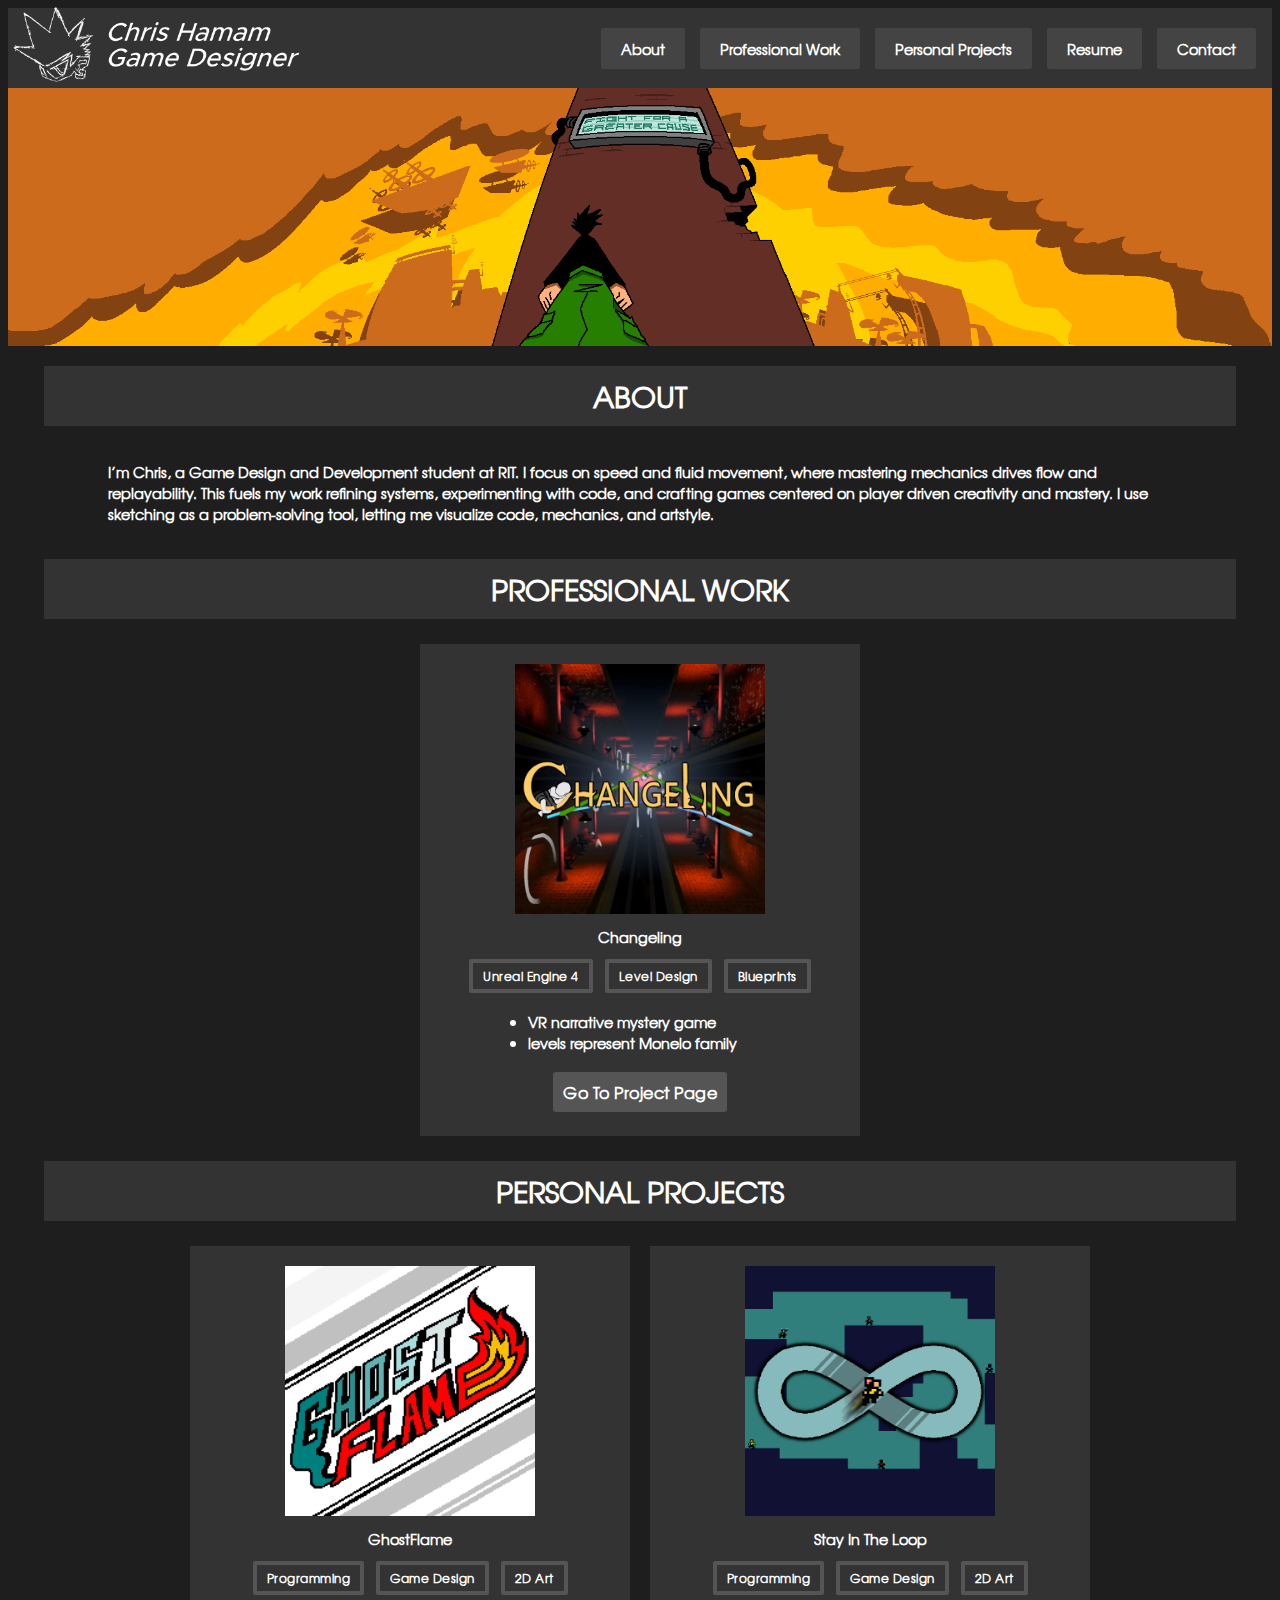
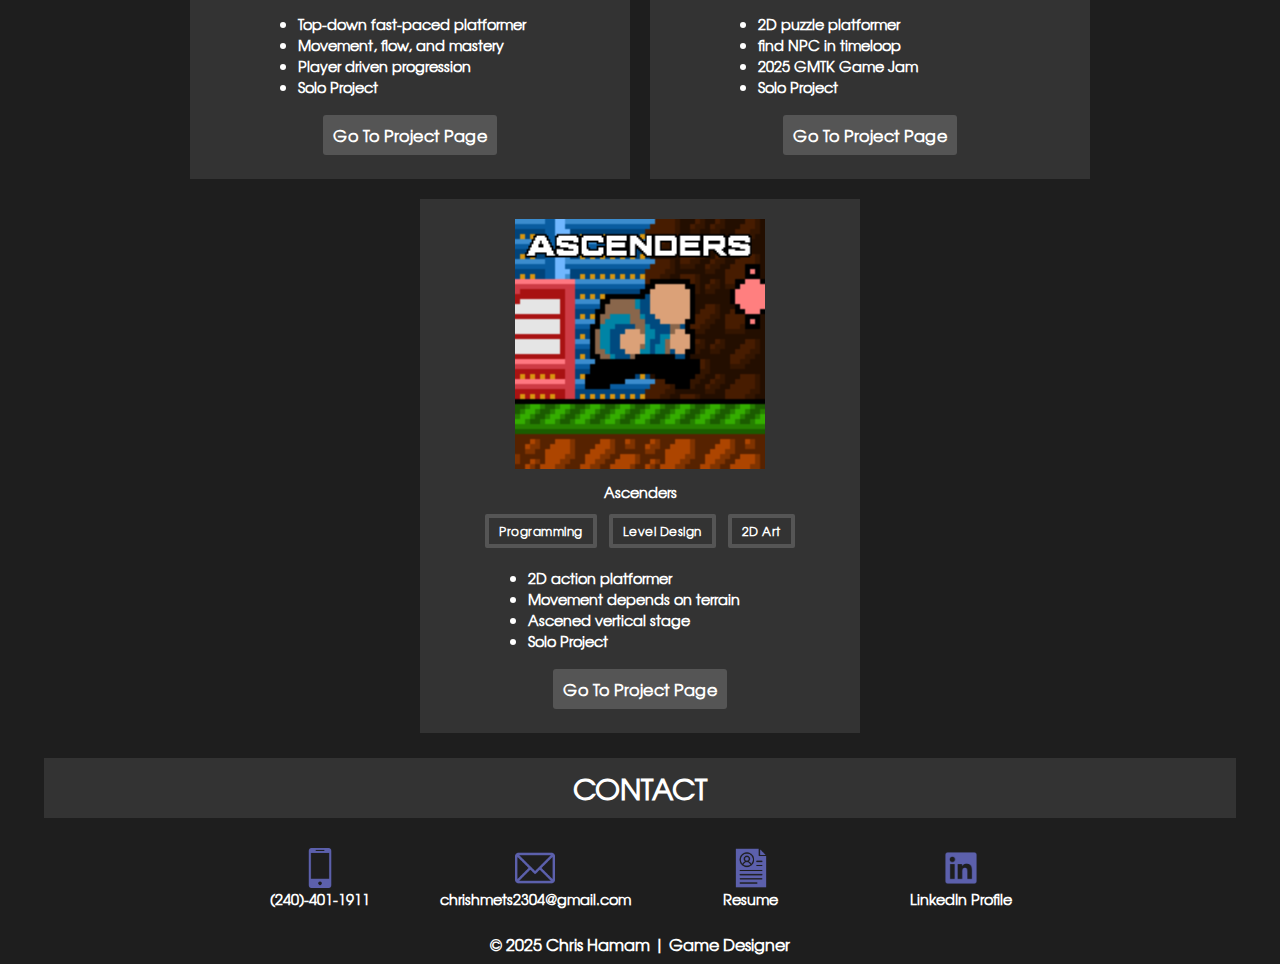
<file: index.html>
<!DOCTYPE html>
<html lang="en">
    <head>
        <meta charset="UTF-8">
        <meta name="viewport" content="width = device-width, initial-scale = 1.0">
        <title>Chris Hamam Game Design Portfolio</title>
        <link rel="icon" href="icons/flameicon4.ico" type="image/x-icon">
        <link rel="stylesheet" href="styles/styles.css">
    </head>

    
    <body>

        <!-- navbar -->
            <nav class="navbar">
                <div class="navbar-brand">
                    <a href="index.html">
                            <img src="images/icon-portfolio3.png" class="logo">
                    </a>
                </div>
                <div class="navbar-links">
                    <a href="#about">About</a>
                    <a href="#professional-work">Professional Work</a>
                    <a href="#personal-projects">Personal Projects</a>
                    <a href="https://drive.google.com/file/d/19BFu9rNbxPisLbc_l7tVzo2_o8Cfnv6I/view?usp=sharing" target="_blank">Resume</a>
                    <a href="#contact">Contact</a>
                </div>
                <div class="menus" onclick="toggleMenu()">
                    <span></span>
                    <span></span>
                    <span></span>
                </div>
            </nav>

            <div class="nav-spacer"></div>

            <!--Banner-->
            <img src="images/headerImages/bannerIndex.png" width = 100%>

        <!-- MAIN FLEX CONTAINER -->
        <div class="flexbox-container">

            <div id="about">
            <h1>ABOUT</h1>

            <div class="text-short">
                I’m Chris, a Game Design and Development student at RIT. I focus on speed and fluid movement, 
                where mastering mechanics drives flow and replayability. This fuels my work refining systems, experimenting with code, and 
                crafting games centered on player driven creativity and mastery. I use sketching as a problem-solving tool, letting me visualize code, mechanics, and artstyle.
                </div>
            <!--
            <div class="text-long">
                
                I’m Chris, a Game Design and Development student at RIT. I focus on speed and fluid movement, 
                where mastering mechanics drives flow and replayability. This fuels my work refining systems, experimenting with code, and 
                crafting games centered on player driven creativity and mastery. I use sketching as a problem-solving tool, letting me visualize code, mechanics, and artstyle.

                This is the core of my design process and .....
                </div>
                
            </div>
            <button class="toggleBtn">View More</button>-->

            <div id="professional-work"></div>
            <h1>PROFESSIONAL WORK</h1>
            <!-- Professional Work SUB CONTAINER -->
            <div class="sub-flex-container">

                <!-- CHANGELING -->
                    <div class="item">
                        <a href="changeling.html">
                            <img src="images/icon-changeling.png">
                            <div class="p2">Changeling</div>
                        </a>
                        <div class="tags">
                            <span class="tag">Unreal Engine 4</span>
                            <span class="tag">Level Design</span>
                            <span class="tag">Blueprints</span>
                        </div>
                        <ul>
                            <li>VR narrative mystery game</li>
                            <li>levels represent Monelo family</li>
                        </ul>
                        <a href="changeling.html" class="button">Go To Project Page</a>
                    </div>
            </div>

            <div id="personal-projects"></div>
            <h1>PERSONAL PROJECTS</h1>
            
            <!-- Personal Projects SUB CONTAINER -->
            <div class="sub-flex-container">

                <!-- GHOST FLAME -->
                    <div class="item">
                        <a href="ghostflame.html">
                            <img src="images/icon-ghostflame.png">
                            <div class="p2">GhostFlame</div>
                        </a>
                        <div class="tags">
                            <span class="tag">Programming</span>
                            <span class="tag">Game Design</span>
                            <span class="tag">2D Art</span>
                        </div>
                        <ul>
                            <li>Top-down fast-paced platformer</li>
                            <li>Movement, flow, and mastery</li>
                            <li>Player driven progression</li>
                            <li>Solo Project</li>
                        </ul>
                        <a href="ghostflame.html" class="button">Go To Project Page</a>
                    </div>

                    <!-- STAY IN THE LOOP -->
                    <div class="item">
                        <a href="stayintheloop.html">
                            <img src="images/icon-stayinloop.png">
                            <div class="p2">Stay In The Loop</div>
                        </a>
                        <div class="tags">
                            <span class="tag">Programming</span>
                            <span class="tag">Game Design</span>
                            <span class="tag">2D Art</span>
                        </div>
                        <ul>
                            <li>2D puzzle platformer</li>
                            <li>find NPC in timeloop</li>
                            <li>2025 GMTK Game Jam</li>
                            <li>Solo Project</li>
                        </ul>
                        <a href="stayintheloop.html" class="button">Go To Project Page</a>
                    </div>

                    <!-- PUMPKIN SLASHER 
                    <div class="item">
                        <a href="pkslasher.html">
                            <img src="images/icon-pumpkin-slasher.png">
                            <p>Pumpkin Slasher Bloodbath</p>
                        </a>
                        <div class="tags">
                            <span class="tag">Game Design</span>
                            <span class="tag">2D Art</span>
                            <span class="tag">Programming</span>
                            <span class="tag">Team Project</span>
                            <span class="tag">2024 Granola.gg Game Jam</span>
                        </div>
                        <p>2D horror action game where you switch between two perspectives to escape the pumpkin slasher.</p>
                        <a href="pkslasher.html" class="button">Go To Project Page</a>
                    </div>-->

                    <!-- THE TRENCH 
                    <div class="item">
                        <a href="thetrench.html">
                            <img src="images/icon-thetrench.png">
                            <p>The Trench</p>
                        </a>
                        <div class="tags">
                            <span class="tag">Game Design</span>
                            <span class="tag">Level Design</span>
                            <span class="tag">2D Art</span>
                            <span class="tag">Programming</span>
                        </div>
                        <p>2D top-down action adventure game about escaping a maze by 
                            exploring for items, fighting enemies & bosses, and completing puzzles. </p>
                        <a href="thetrench.html" class="button">Go To Project Page</a>
                    </div>-->

                    <!-- ASCENDERS -->
                    <div class="item">
                        <a href="ascenders.html">
                            <img src="images/icon-ascenders.png">
                            <div class="p2">Ascenders</div>
                        </a>
                        <div class="tags">
                            <span class="tag">Programming</span>
                            <span class="tag">Level Design</span>
                            <span class="tag">2D Art</span>          
                        </div>
                        <ul>
                            <li>2D action platformer</li>
                            <li>Movement depends on terrain</li>
                            <li>Ascened vertical stage</li>
                            <li>Solo Project</li>
                        </ul>
                        <a href="ascenders.html" class="button">Go To Project Page</a>
                    </div>

                    <!-- ROLL ARENA 
                    <div class="item">
                        <a href="rollarena.html">
                            <img src="images/icon-rollarena.png">
                            <p>Roll Arena</p>
                        </a>
                        <div class="tags">
                            <span class="tag">Game Design</span>
                            <span class="tag">Level Design</span>
                            <span class="tag">2D Art</span>
                            <span class="tag">Programming</span>
                            <span class="tag">2022 GMTK Game Jam</span>
                            <span class="tag">2-Player</span>
                        </div>
                        <p>2-Player 2D platform brawler where you must spike a dice block at 
                            each other and the number on the block determines the damage taken.</p>
                        <a href="rollarena.html" class="button">Go To Project Page</a>
                    </div>-->

                    <!-- SONIC DISCOVERY 
                    <div class="item">
                        <a href="sonicdiscovery.html">
                            <img src="images/icon-sonicdiscovery.png">
                            <p>Sonic Discovery</p>
                        </a>
                        <div class="tags">
                            <span class="tag">Level Design</span>
                            <span class="tag">2D Art</span>
                            <span class="tag">Programming</span>
                            <span class="tag">SAGE 2021</span>
                        </div>
                        <p>2D Sonic fan-game with three playable characters with their own tutorials, 
                            two unique stages with fully original level design, thrilling set pieces, and beautiful environments.</p>
                        <a href="sonicdiscovery.html" class="button">Go To Project Page</a>
                    </div>-->

                    
            </div>
            <!-- CONTACT -->
                     <div id="contact"></div>
                        <h1>CONTACT</h1>
                        <div class="sub-flex-container">
                            <div class="contact-item" onclick="copyToClipboard(event, '(240)-401-1911')" title="Click to copy">
                                <img src="images/contact/phone.png" height="40px">
                                <div class="p2">(240)-401-1911</div>
                            </div>

                            <div class="contact-item" onclick="copyToClipboard(event, 'chrishmets2304@gmail.com')" title="Click to copy">
                                <img src="images/contact/email_561127.png" height="40px">
                                <div class="p2">chrishmets2304@gmail.com</div>
                            </div>

                            <a href="https://drive.google.com/file/d/19BFu9rNbxPisLbc_l7tVzo2_o8Cfnv6I/view?usp=sharing" target="_blank">
                                <div class="contact-item">
                                    <img src="images/contact/resume_4824445.png" height="40px">
                                <div class="p2">Resume</div>
                                </div>
                            </a>
                            
                            <a href="https://www.linkedin.com/in/chris-hamam" target="_blank">
                                <div class="contact-item">
                                    <img src="images/contact/linkedin.png" height="40px">
                                <div class="p2">LinkedIn Profile</div>
                                </div>
                            </a>
                    </div>
                    <footer>&copy; 2025 Chris Hamam | Game Designer</footer>
                
                <!-- Custom Cursor 
                <div id="custom-cursor"></div>-->

                <!-- Toast Notification -->
                <div id="toast" class="toast"><p>Copied to clipboard!</p></div>
        </div>
        
<!-- JAVASCRIPT ---------------------------------------------------------------------------------------------------------------------------->      

    <!-- TOAST -->
        <script src="js/toast.js" defer></script>

    <!-- NAVBAR -->
        <script src="js/navbar.js" defer></script>

    <!-- CONTENT PROTECTION -->
        <script src="js/content-protect.js" defer></script>

        <script src="js/show-more.js" defer></script>

    </body>
</html>
</file>
<file: styles/styles.css>
@font-face {
  font-family: 'WebFont';
  src: url('../fonts/texgyreadventor-regular.otf') format('opentype');
}

.sub-flex-container .art-item {
  display: none; /* hide all by default */
}

.sub-flex-container .art-item:nth-child(-n+3) {
  display: block; /* show only the first 3 */
}

.sub-flex-container.expanded .art-item {
  display: block; /* show all when expanded */
}

 p{
    font-size: 0.9rem;
    text-align: left;
    padding-left: 30px;
    padding-right: 30px;
  }

.text-short{
  font-size: 0.9rem;
  font-weight: 600;
  padding: 20px;
  margin-left: 50px;
  margin-right: 50px;
}

.text-long{
  font-size: 0.9rem;
  font-weight: 600;
  padding: 20px;
  margin-left: 50px;
  margin-right: 50px;
}

#about .text-long {
  display: none;
}

#about.expanded .text-long {
  display: block;
}

#about.expanded .text-short {
  display: none; /* optional: hide short text when expanded */
}

.toggleBtn {
  width: 300px;
  height: 40px;
  margin-top: 10px;
  background-color: #333;
  font-family: 'WebFont', sans-serif;
  font-size: 1rem;
  font-weight: 800;
  color: white;
  border: none;
  cursor: pointer;
  border-radius: 2px;
  transition: transform 0.1s ease;
}


.toggleBtn:hover {
  background: #000000;
  color: #5c60ac;
  transform: scaleX(1.05);
}

a {
    color: white;
    text-decoration: none;
}

.text-link{
    color: white;
    text-decoration:underline;
}

.text-link:hover {
    color: #5c60ac;
    text-decoration:underline;
}

p, ul{
    font-size: 0.9rem;
    text-align: left;
    padding-left: 88px;
    padding-right: 30px;
}

.p2{
      display: inline-block;
      font-size: 0.9rem;
      text-align: center;
      margin-bottom: 8px;
    }

li{
  font-size: 0.9rem;
}



body {
    font-family: 'WebFont', sans-serif;
    font-weight: 600;
    background-color: #1e1e1e;
    color: #fff;
}

h1{
    display: flex;
    align-items: center;     /* vertical centering */
    justify-content: center; /* horizontal centering */
    text-align: center;      /* keeps text centered if it wraps */
    background-color: #333;
    color: #ffffff;
    font-size: 1.8rem;
    height: 60px;
    width: 99%;
    margin: 15px auto;
}

#contact {
  scroll-margin-top: 180px; /* height of fixed navbar */
}


footer{
    display: flex;
    align-items: center;     /* vertical centering */
    justify-content: center; /* horizontal centering */
    text-align: center;      /* keeps text centered if it wraps */
}

.logo{
    width: 320px;
    display: inline-block;
    transition: transform 0.1s ease;
}

.logo:hover{
    transform: scale(1.05);
}

.flexbox-container{
    display: flex;          /* makes it a flex container */
    flex-direction: column; /* stacks children vertically */
    justify-content: center; /* optional: centers items vertically within the container */
    align-items: center;     /* optional: centers items horizontally within the container */
    gap: 10px;
    padding-left: 30px;
    padding-right: 30px;
}

.sub-flex-container{
    display: flex;
    flex-wrap: wrap;          /* wrap items to new row */
    justify-content: center;  /* center items in each row */
}

.art-item {
  display: flex;
  flex-direction: column;
  width: 30%;      /* controls image+caption width */
  text-align: center;    /* makes caption centered */
  margin-left: 15px;
  margin-right: 15px;
  margin-bottom: 20px;
}

.art-item-large{
  display: flex;
  flex-direction: column;
  align-items: center; 
  width: 45%;
  padding: 15px;
  text-align: center;
}

.art-item img, .art-item-large img {
  width: 100%;   /* fill up to max-width of art-item */
  max-height: 750px;
  object-fit: contain;
}

.art-item p, .art-item-large p {
  text-align: center;
  padding: 4px;            /* remove inherited padding */
  margin: 0 auto; 
}

/* main index page item */
.item{
    padding: 20px;
    text-align: center;
   /* border-radius: 2px;*/
    background-color: #333;
    width: 400px;
    
    margin-left: 10px;
    margin-right: 10px;
    margin-bottom: 10px;
    margin-top: 10px;
    gap:10px;
}

.item img {
    width: 250px;
    height: auto;
    display: block;
    margin: 0 auto 10px auto;
}

.item p {
    font-size: 0.9rem;
}

.item a {
    display: inline-block;
    transition: transform 0.1s ease;
}

.item a:hover {
    transform: scale(1.05);
}

/* contact item for contact section */
.contact-item {
  min-width: 180px;
    max-width: 340px;
  display: flex;
  flex-direction: column; /* stack image and text vertically */
  align-items: center;    /* horizontal centering */
  justify-content: center; /* vertical centering if needed */
  padding: 15px;
  cursor: pointer;        /* indicates clickable */
  text-align: center;     /* center text inside */
  transition: transform 0.1s ease;
}

.contact-item:hover{
    transform: scale(1.075);
}

/* tags */
.tag{
    display: inline-block;
  font-size: 0.75rem;         /* slightly smaller, more "label-like" */
  font-weight: 1500;          /* a bit bolder for readability */
  padding: 4px 10px;         /* breathing room inside */
  border-radius: 2px;      
  /*border: 4px solid #757575;   hollow box border */ 
  border: 4px solid #555;
  color: #ffffff;   
  margin: 4px;               
  letter-spacing: 0.5px;     
}

.tag-large{
    display: inline-block;
  font-size: 0.9rem;         /* slightly smaller, more "label-like" */
  font-weight: 900;          /* a bit bolder for readability */
  padding: 4px 10px;         /* breathing room inside */
  border-radius: 3px;      
  background-color: #333;
  color: #ffffff;   
  margin: 4px;               
  letter-spacing: 0.5px;     
}


.button{
    display: inline-block;
  font-size: 1rem;         /* slightly smaller, more "label-like" */
  font-weight: 900;          /* a bit bolder for readability */
  padding: 8px 10px;         /* breathing room inside */
  border-radius: 3px;       /* pill-like shape */
  background-color: #555;/* accent color (matches your portfolio’s theme) */
  color: #ffffff;            /* contrast against background */
  margin: 4px;               /* spacing between tags */
  letter-spacing: 0.5px;     /* subtle spacing for readability */
  transition: transform 0.1s ease;
}

.button:hover{
    color: #5c60ac;
    background-color: black;

    /*box-shadow: 4px 4px 0px rgba(0, 0, 0, 0.6);*/
    transform: scale(1.05);
}

/* Navbar Styling */
.navbar {
    width: 100%;
    height: 80px;
    background-color: #333;
    display: flex;
    justify-content: space-between;
    align-items: center;
    
}

.navbar-brand {
    font-size: 24px;
    font-weight: bold;
}

.navbar-links {
    margin-right: 16px;
    display: flex;
    gap: 15px;
}

.navbar-links a {
    text-decoration: none;
    color: white;
    font-size: 0.9rem;
    max-height: 28px;
    padding: 10px 20px;
    background-color: #444;
    border-radius: 2px;
    text-align: center;
    transition: all 0.1s;
}

.navbar-links a:hover {
  color: #5c60ac;
    background-color: #000000;
    transform: scale(1.05);
}

.menus {
    display: none;
    flex-direction: column;
    cursor: pointer;
    gap: 5px;
}

.menus span {
    height: 3px;
    width: 30px;
    background-color: white;
    transition: 0.3s;
}

.nav-spacer {
    height: 0;
    transition: height 0.3s ease; /* smooth push-down */
}

.nav-spacer.active {
    height: 256px; /* match dropdown height */
}

/* Toast styles */
.toast {
    position: fixed;
    background-color: #333;
    color: #fff;
    padding: 5px 10px;
    border-radius: 2px;
    opacity: 0;
    visibility: hidden;
    transition: opacity 0.3s, visibility 0.3s;
    z-index: 1000;
  }

  .toast.show {
    opacity: 1;
    visibility: visible;
  }

  .video
  {
    width: 60%;
  }

    .yt-video
  {
    width: 60%;
    height: 525px;
  }
  

.thumb{ 
  cursor: zoom-in; 
  width: 100%;   
  max-height: 750px;
  object-fit: contain;
}
  .lightbox
  {
    display:flex;
    align-items:center;
    justify-content:center;
    position:fixed; inset:0;
    background:rgba(0,0,0,0.8);
    z-index:1000;
    padding:20px;
    opacity:0; 
    pointer-events:none;
    transition:opacity .18s;
  }
  .lightbox[aria-hidden="false"]{ 
    opacity:1; 
    pointer-events:auto; 
  }
.lightbox-img {
  max-width: 80%;
  max-height: 85vh;
  width: auto;
  height: auto;
  object-fit: contain; 
}

  .close{
    position:absolute; 
    width: 42px;
    height: 42px;
    top:18px; right:18px; 
    border-radius: 2px;
    font-size:28px; 
    background-color: #444;
    border:none; 
    color:white; 
    cursor:pointer;
    transition: all 0.1s;
  }

.close:hover {
    background-color: #000000;
    color:#5c60ac;
    transform: scale(1.05);
}

/* QUERY 1048px --------------------------------------------------- */
@media (max-width: 1048px) {

    .item {

        padding: 15px;
    }

    h1 {
        font-size: 1.4rem;
    }

    p{
    font-size: 0.9rem;
    text-align: left;
    padding-left: 15px;
    padding-right: 15px;
    }

    .text-short, .text-long{
      font-size: 0.9rem;
    text-align: left;
    padding-left: 0px;
    padding-right: 0px;
    }

    .video
    {
      width: 75%;
    }

    .navbar-links {
        display: none;
        flex-direction: column;
        gap: 10px;
        background-color: #333;
        position: absolute;
        top: 50px;
        left: 8px;
        right: -8px;
        text-align: center;
    }

    .navbar-links.active {
        display: flex;
        margin-top: 38px;
    }

    .menus {
        padding-right: 30px;
        display: flex;
    }

    .thumb{ 
  pointer-events:none; 
  }
}

@media (max-width: 890px) {

.art-item {
        width: 85%;
    }
      .video
  {
    width: 85%;
  }

  p,  .text-short, .text-long{
    font-size: 0.8rem;
  }



  .tag-large{
  font-size: 0.75rem;         /* slightly smaller, more "label-like" */  
}
  }
</file>
